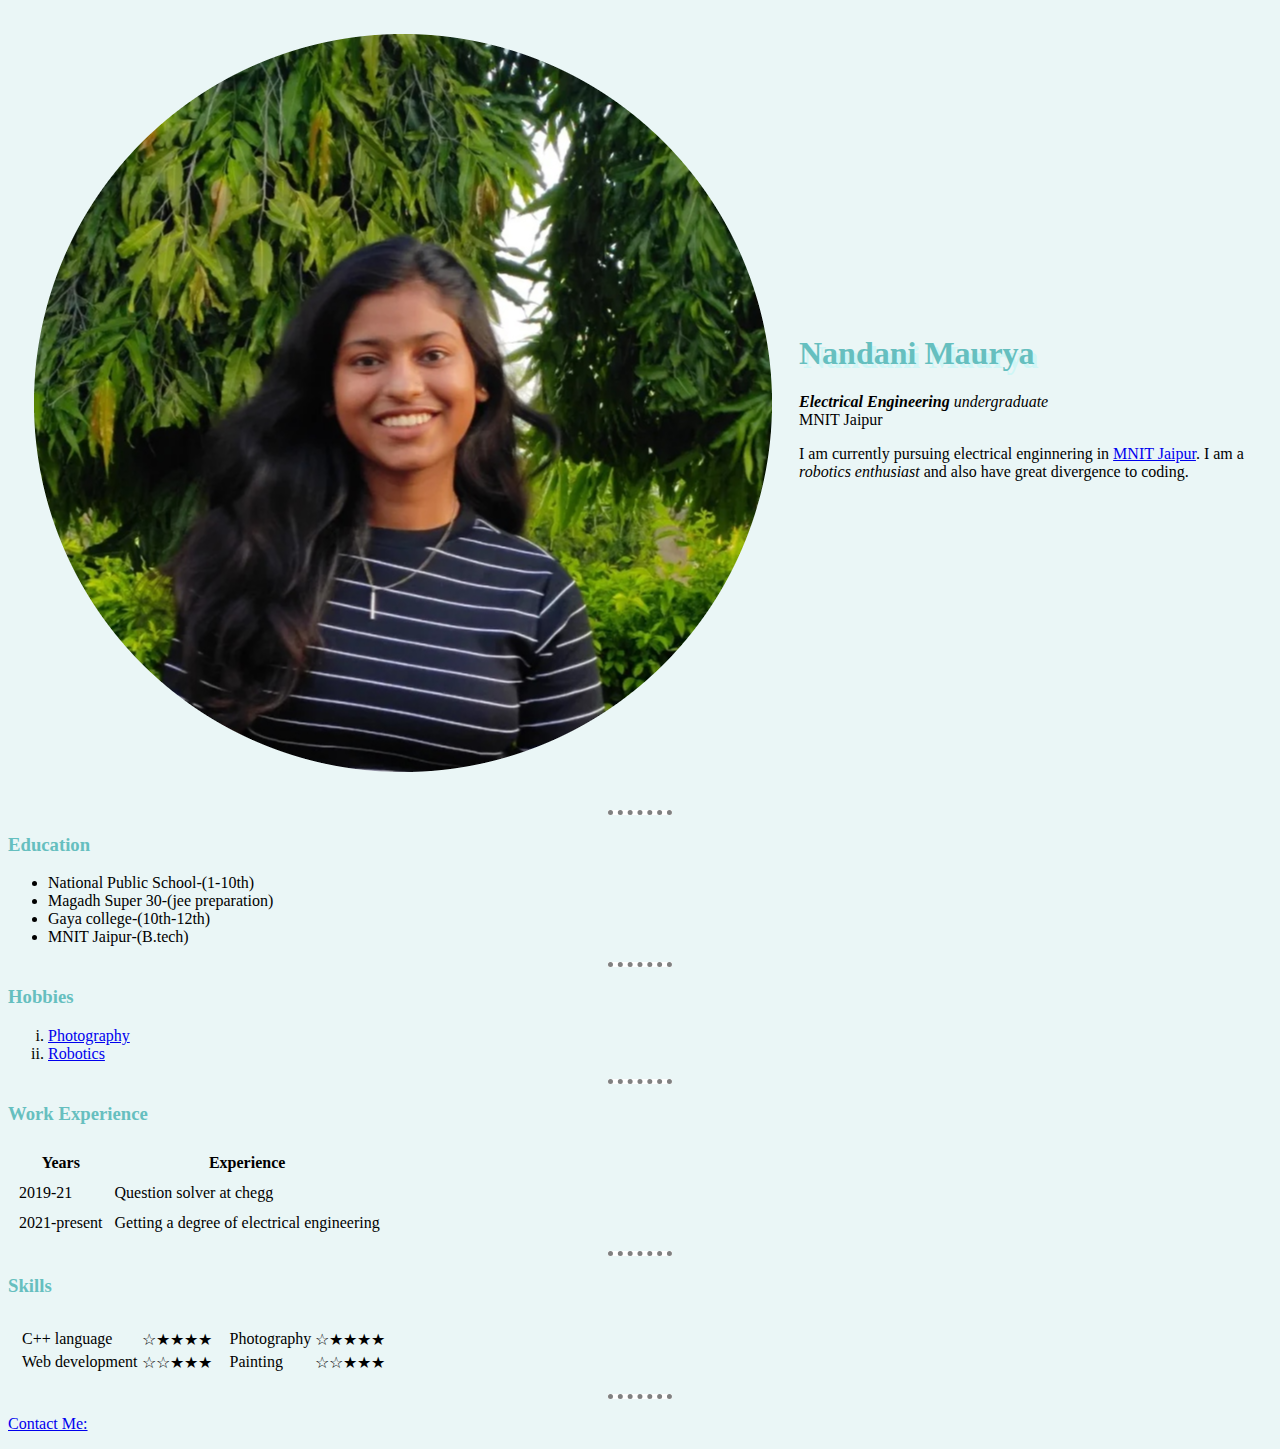
<file: index.html>
<!DOCTYPE html>
<head>
    <meta charset="UTF-8">
    <title>Nandani's First site</title>
<link rel="stylesheet" href="CSS/styles.css">
</head>
<body>
    <table cellspacing="25">
        <tr>
            <td>
             <img src="profilepic-modified.png" alt="Nandani Profile picture" srcset="profilepic-modified.png 2.5x">
            </td>
            <td>
                <h1>Nandani Maurya</h1>
                <p>
                   <em><b>Electrical Engineering</b> undergraduate</em>
                   <br>
                   MNIT Jaipur
                </p>
                <p>
                   I am currently pursuing electrical enginnering in <a href="https://mnit.ac.in/">MNIT Jaipur</a>. I am a <em>robotics enthusiast</em> and also have great divergence to coding.
                </p>
            </td>
        </tr>
    </table>
    <hr>
    <h3>Education</h3>
    <ul>
        <li>National Public School-(1-10th)</li>
        <li>Magadh Super 30-(jee preparation)</li>
        <li>Gaya college-(10th-12th)</li>
        <li>MNIT Jaipur-(B.tech)</li>
    </ul>
    <hr>
    <h3>Hobbies</h3>
    <ol type="i">
        <li><a href="https://www.instagram.com/wabi_sabi.graphy/">Photography</a></li>
        <li><a href="https://www.instagram.com/_nandanii17/">Robotics</a></li>
    </ol>
    <hr>
    <h3>Work Experience</h3>
    <table cellspacing="10">
        <thead>
          <tr>
            <th>Years</th>
            <th>Experience</th>
          </tr>
        </thead>
        <tbody>
          <tr>
            <td>2019-21</td>
            <td>Question solver at chegg</td>
          </tr>
          <tr>
            <td>2021-present</td>
            <td>Getting a degree of electrical engineering</td>
        </tbody>
    </table>
    <hr>
    <h3>Skills</h3>
<table cellspacing="10">
        <tr>
        <td>
        <table>
                <tr>
                   <td>C++ language</td>
                   <td>&star;&starf;&starf;&starf;&starf;</td>
              </tr>
            <tr>
                   <td>Web development</td>
                   <td>&star;&star;&starf;&starf;&starf;</td>
           </tr>
         </table>
        </td>
        <td>
            <table>
                <tr>
                    <td>Photography</td>
                    <td>&star;&starf;&starf;&starf;&starf;</td>
                </tr>
                <tr>
                    <td>Painting</td>
                    <td>&star;&star;&starf;&starf;&starf;</td>
                </tr>   
        </table>
        </td>
        </tr>
    </table>
    <hr>
    <p><a href="contactme.html">Contact Me:</a></p>
</body>
</html>
</file>
<file: CSS/styles.css>
body{
    background-color:#EAF6F6;
    }
  hr{
    background-color:white;
    border-style: none;
    border-top-style: dotted ;
    border-color: gray;
    border-width: 5px;
    width: 5%;
  }
  h3{
    display: block;
    color:#66BFBF;
  }
  h1{
    display: block;
    color:#66BFBF;
    text-shadow: 4px 4px hsl(180, 68%, 89%);
    text-rendering: initial;
  }
</file>
